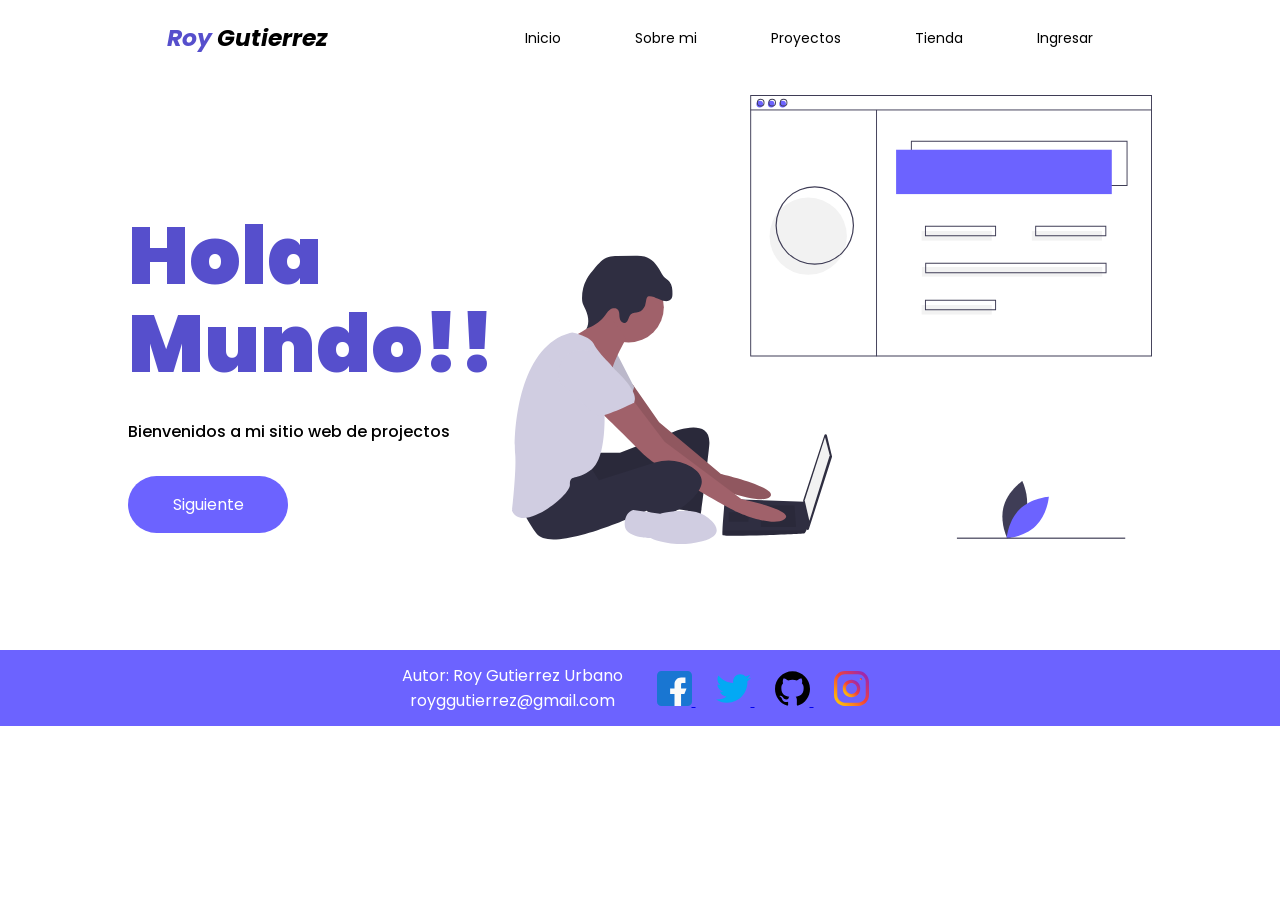
<file: index.html>
<!DOCTYPE html>
<html lang="es">
  <head>
    <meta charset="UTF-8" />
    <title>Roy Gutierrez</title>
    <!--<link rel="stylesheet" href="css/estilo.css" type="text/css" />-->
    <link rel="stylesheet" href="css/header.css" type="text/css" />
    <link rel="stylesheet" href="css/body.css" type="text/css" />
    <link rel="stylesheet" href="css/footer.css" type="text/css" />
    <link rel="shortcut icon" href="img/icono.ico" />
  </head>
  <body>
    <div id="header">
      <div id="logo">
        <h3>
          <a href="index.html"><span>Roy</span> Gutierrez </a>
        </h3>
      </div>
      <nav>
        <a href="index.html">Inicio</a>
        <a href="sobremi.html">Sobre mi</a>
        <a href="proyectos.html">Proyectos</a>
        <a href="tienda/index.html">Tienda</a>
        <a href="ingresar.html">Ingresar</a>
      </nav>
    </div>
    <div id="container">
      <div id="content-container">
        <h1>Hola Mundo!!</h1>
        <p>Bienvenidos a mi sitio web de projectos</p>
        <button>Siguiente</button>
      </div>
      <div id="bg-container">
        <img src="img/bg.svg" width="100%" alt="Fondo de Inicio" />
      </div>
    </div>
    <div id="footer-container">
      <footer>
        <div class="correo">
          <p>Autor: Roy Gutierrez Urbano</p>
          <p>
            <a href="mailto:royggutierrez@gmail.com">royggutierrez@gmail.com</a>
          </p>
        </div>
        <div class="redes">
          <a
            href="https://www.facebook.com/royggutierrez/"
            class="facebook"
            target="
          "
          >
            <img src="img/rs/facebook.svg" alt="Facebook" width="35px" />
          </a>
          <a
            href="https://twitter.com/royggutierrez"
            class="twitter"
            target="_blank"
          >
            <img src="img/rs/twitter.svg" alt="Twitter" width="35px" />
          </a>
          <a
            href="https://github.com/royggutierrez"
            class="github"
            target="_blank"
          >
            <img src="img/rs/github.svg" alt="GitHub" width="35px" />
          </a>
          <a
            href="https://www.instagram.com/royggutierrez/"
            class="instagram"
            target="_blank"
          >
            <img src="img/rs/instagram.svg" alt="Instagram" width="35px" />
          </a>
        </div>
      </footer>
    </div>
  </body>
</html>
</file>
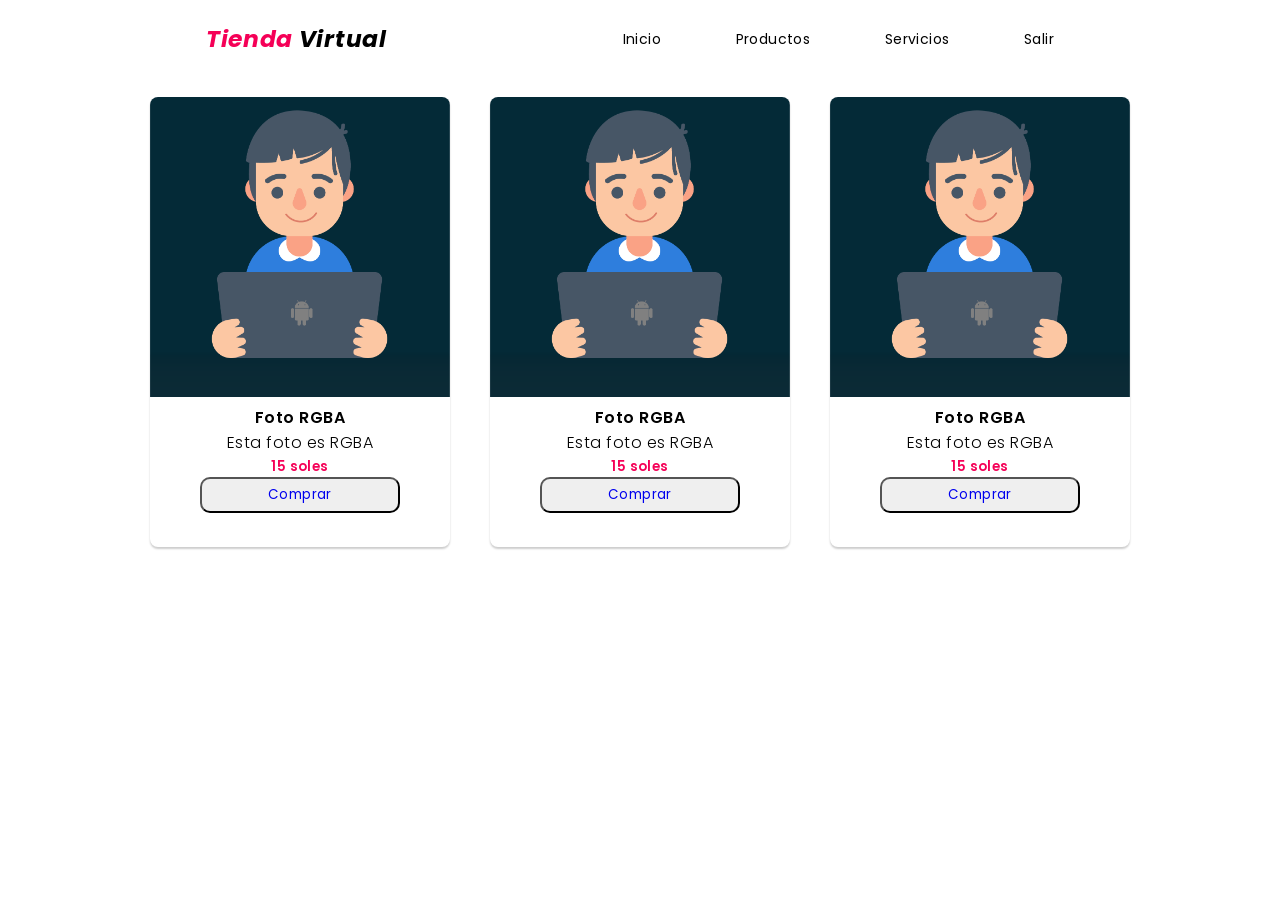
<file: tienda/index.html>
<!DOCTYPE html>
<html lang="es">
  <head>
    <meta charset="UTF-8" />
    <meta name="viewport" content="width=device-width, initial-scale=1.0" />
    <title>Tienda RG</title>
    <link rel="stylesheet" href="css/header.css" type="text/css" />
    <link rel="stylesheet" href="css/body.css" type="text/css" />
    <link rel="shortcut icon" href="/img/icono.ico" />
  </head>
  <body>
    <div id="header">
      <div id="logo">
        <h3>
          <a href="index.html"><span>Tienda</span> Virtual</a>
        </h3>
      </div>
      <nav>
        <a href="index.html">Inicio</a>
        <a href="productos.html">Productos</a>
        <a href="#">Servicios</a>
        <a href="../index.html">Salir</a>
      </nav>
    </div>
    <div class="container">
      <div class="card">
        <img src="img/imagen.png" alt="Imagen de tarjeta" width="100%" />
        <h4>Foto RGBA</h4>
        <p>Esta foto es RGBA</p>
        <h5>15 soles</h5>
        <button><a href="#">Comprar</a></button>
      </div>
      <div class="card">
        <img src="img/imagen.png" alt="Imagen de tarjeta" width="100%" />
        <h4>Foto RGBA</h4>
        <p>Esta foto es RGBA</p>
        <h5>15 soles</h5>
        <button><a href="#">Comprar</a></button>
      </div>
      <div class="card">
        <img src="img/imagen.png" alt="Imagen de tarjeta" width="100%" />
        <h4>Foto RGBA</h4>
        <p>Esta foto es RGBA</p>
        <h5>15 soles</h5>
        <button><a href="#">Comprar</a></button>
      </div>
    </div>
  </body>
</html>
</file>
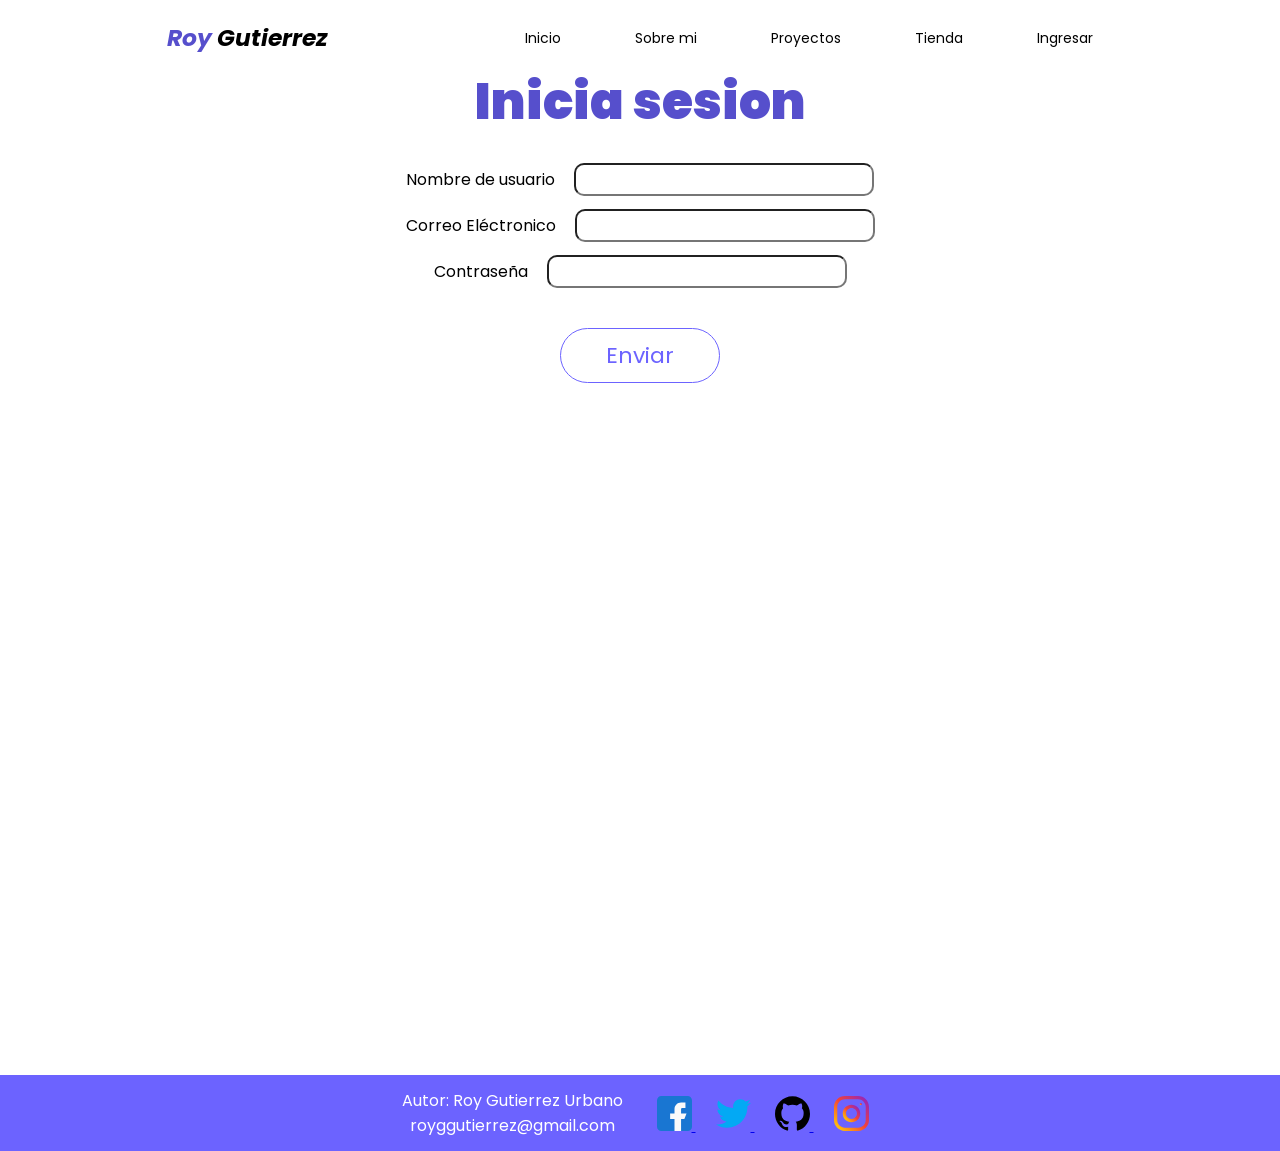
<file: ingresar.html>
<!DOCTYPE html>
<html lang="es">
  <head>
    <meta charset="UTF-8" />
    <title>Roy Gutierrez</title>
    <link rel="stylesheet" href="css/header.css" type="text/css" />
    <link rel="stylesheet" href="css/ingresar.css" type="text/css" />
    <link rel="stylesheet" href="css/footer.css" type="text/css" />
    <link rel="shortcut icon" href="img/icono.ico" />
  </head>
  <body>
    <div id="header">
      <div id="logo">
        <h3>
          <a href="index.html"><span>Roy</span> Gutierrez</a>
        </h3>
      </div>
      <nav>
        <a href="index.html">Inicio</a>
        <a href="sobremi.html">Sobre mi</a>
        <a href="proyectos.html">Proyectos</a>
        <a href="tienda/index.html">Tienda</a>
        <a href="ingresar.html">Ingresar</a>
      </nav>
    </div>
    <div id="container">
      <div id="form-container">
        <h1>Inicia sesion</h1>
        <form action="login.php" method="POST">
          <label for="username">Nombre de usuario</label>
          <input type="text" id="username" name="username" class="entrada" />
          <br />
          <label for="email">Correo Eléctronico</label>
          <input type="text" id="username" name="email" class="entrada" />
          <br />
          <label for="password">Contraseña</label>
          <input type="text" id="username" name="password" class="entrada" />
          <br />
          <button>Enviar</button>
        </form>
      </div>
    </div>
    <div id="footer-container">
      <footer>
        <div class="correo">
          <p>Autor: Roy Gutierrez Urbano</p>
          <p>
            <a href="mailto:royggutierrez@gmail.com">royggutierrez@gmail.com</a>
          </p>
        </div>
        <div class="redes">
          <a
            href="https://www.facebook.com/royggutierrez/"
            class="facebook"
            target="
          "
          >
            <img src="img/rs/facebook.svg" alt="Facebook" width="35px" />
          </a>
          <a
            href="https://twitter.com/royggutierrez"
            class="twitter"
            target="_blank"
          >
            <img src="img/rs/twitter.svg" alt="Twitter" width="35px" />
          </a>
          <a
            href="https://github.com/royggutierrez"
            class="github"
            target="_blank"
          >
            <img src="img/rs/github.svg" alt="GitHub" width="35px" />
          </a>
          <a
            href="https://www.instagram.com/royggutierrez/"
            class="instagram"
            target="_blank"
          >
            <img src="img/rs/instagram.svg" alt="Instagram" width="35px" />
          </a>
        </div>
      </footer>
    </div>
  </body>
</html>
</file>
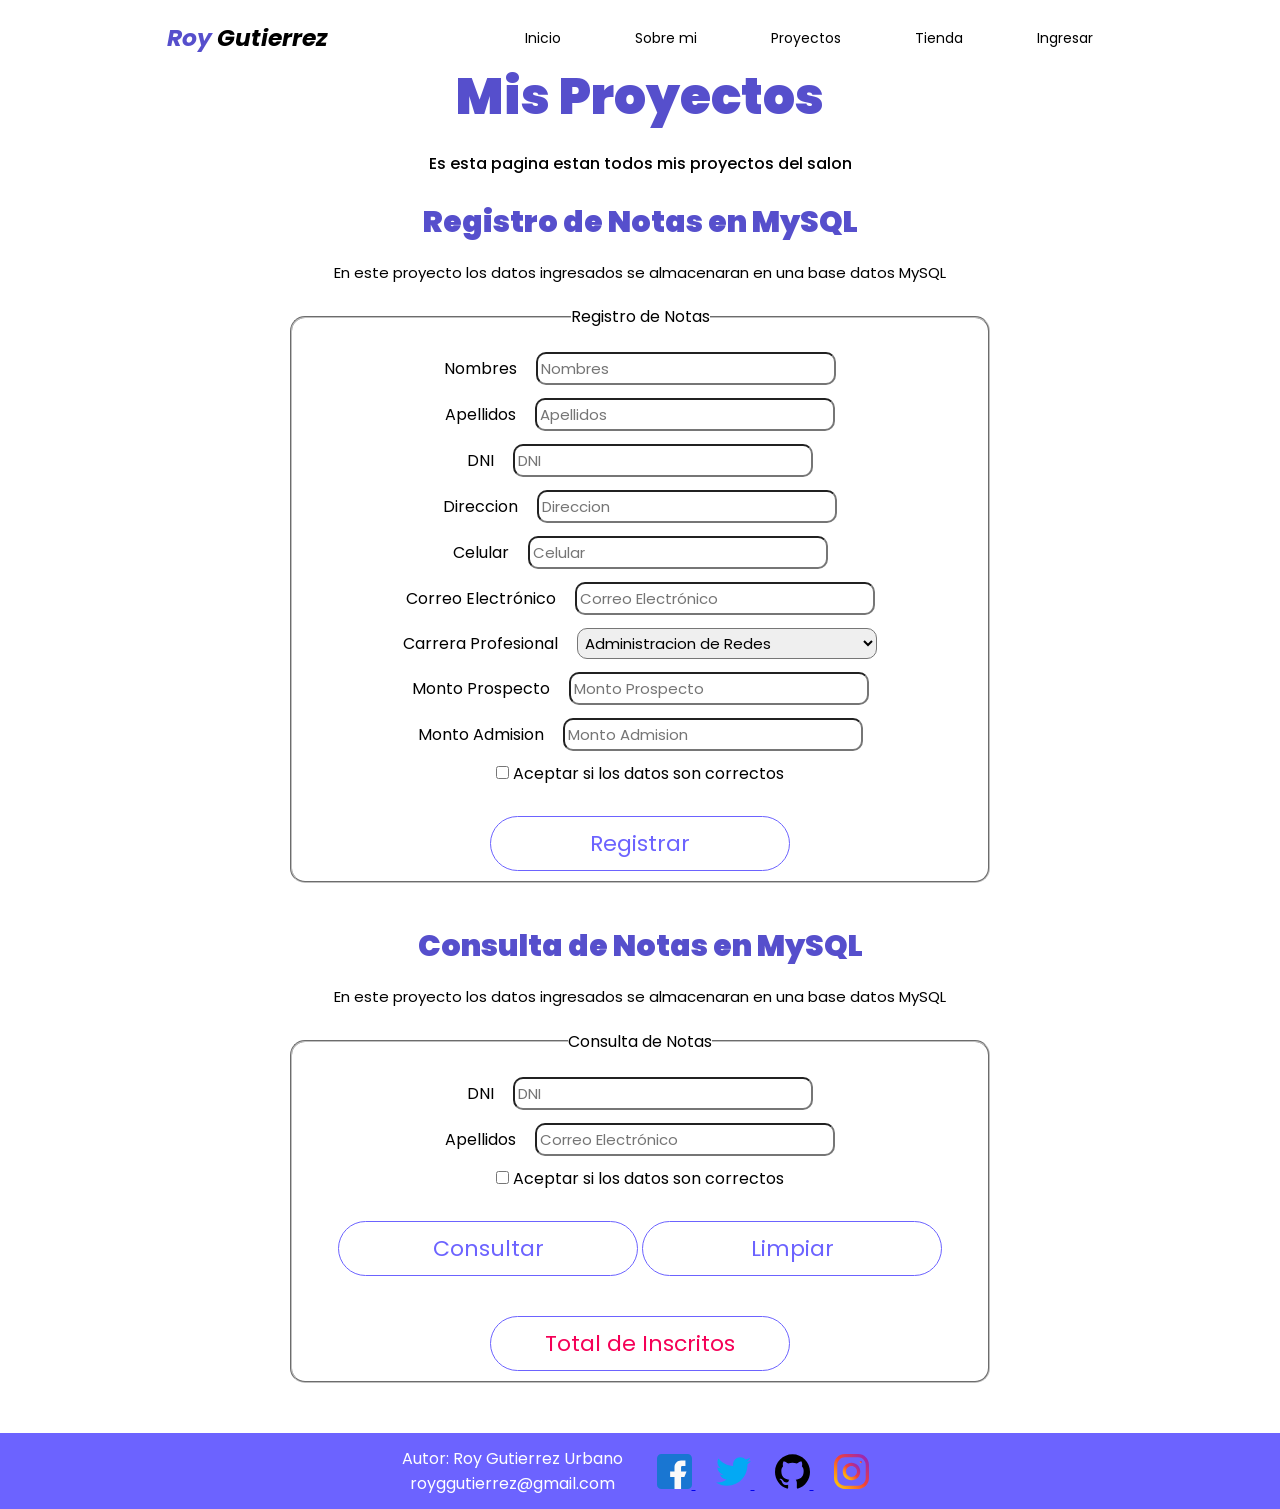
<file: proyectos.html>
<!DOCTYPE html>
<html lang="es">
  <head>
    <meta charset="UTF-8" />
    <title>Roy Gutierrez</title>
    <link rel="stylesheet" href="css/proyecto.css" type="text/css" />
    <link rel="stylesheet" href="css/header.css" type="text/css" />
    <link rel="stylesheet" href="css/footer.css" type="text/css" />
    <link rel="shortcut icon" href="img/icono.ico" />
    <!--<link rel="stylesheet" href="css/body.css" type="text/css" />-->
  </head>
  <body>
    <div id="header">
      <div id="logo">
        <h3><a href="index.html"><span>Roy</span> Gutierrez</a></h3>
      </div>
      <nav>
        <a href="index.html">Inicio</a>
        <a href="sobremi.html">Sobre mi</a>
        <a href="proyectos.html">Proyectos</a>
        <a href="tienda/index.html">Tienda</a>
        <a href="ingresar.html">Ingresar</a>
      </nav>
    </div>
    <div id="container">
      <h1>Mis Proyectos</h1>
      <p class="principal">
        Es esta pagina estan todos mis proyectos del salon
      </p>
      <div id="mysql">
        <h2>Registro de Notas en MySQL</h2>
        <p class="parrafo-projecto">En este proyecto los datos ingresados se almacenaran en una base datos MySQL</p>
      <fieldset class="padre">
        <legend>Registro de Notas</legend>
        <form action="registro.php" method="POST">
          <label for="name">Nombres</label>
          <input type="text" name="nom" id="name" placeholder="Nombres" class="form" required/>
          <br />
          <label for="lastname">Apellidos</label>
          <input type="text" name="apel" id="lastname" placeholder="Apellidos" class="form" required/>
          <br />
          <label for="dni">DNI</label>
          <input type="text" name="dni" id="dni" placeholder="DNI" class="form" required/>
          <br />
          <label for="direccion">Direccion</label>
          <input type="text" name="dire" id="direccion" placeholder="Direccion" class="form" required/>
          <br />
          <label for="celular">Celular</label>
          <input type="tel" name="celu" id="celular" placeholder="Celular" class="form" required/>
          <br />
          <label for="correo">Correo Electrónico</label>
          <input type="email" name="core" id="correo" placeholder="Correo Electrónico" class="form" required/>
          <br />
          <label for="careers">Carrera Profesional</label>
          <select name="car"  id="careers" class="form">
            <option value="Administracion de Redes">
              Administracion de Redes
            </option>
            <option value="Administracion de Empresas">
              Administracion de Empresas
            </option>
            <option value="Electricidad Industrial">
              Electricidad Industrial
            </option>
            <option value="Mecatrónica automotriz">
              Mecatrónica automotriz
            </option>
          </select>
          <br />
          <label for="montop">Monto Prospecto</label>
          <input type="text" id="montop" name="montop" placeholder="Monto Prospecto" class="form" required/>
          <br />
          <label for="montoa">Monto Admision</label>
          <input type="text" id="montoa" name="montoa" placeholder="Monto Admision" class="form" required/>
          <br />
          <input type="checkbox" id="check" value="" required>
          <label for="check">Aceptar si los datos son correctos</label>
          <br>
          <button type="submit" class="enviar">Registrar</button>
        </form>
      </fieldset>
      </div>
      <!--BLOQUE DE CONSULTAS-->
      <div id="mysql">
        <h2>Consulta de Notas en MySQL</h2>
        <p class="parrafo-projecto">En este proyecto los datos ingresados se almacenaran en una base datos MySQL</p>
      <fieldset class="padre">
        <legend>Consulta de Notas</legend>
        <form action="consulta.php" method="POST">
          <label for="dni">DNI</label>
          <input type="text" name="dni" placeholder="DNI" class="form" required/>
          <br />
          <label for="corre">Apellidos</label>
          <input type="text" id="corre" name="cori" placeholder="Correo Electrónico" class="form"/>
          <br>
          <input type="checkbox" id="checked" value="" required>
          <label for="checked">Aceptar si los datos son correctos</label>
          <br />
          <button type="submit" class="enviar">Consultar</button>
          <button type="reset" class="enviar">Limpiar</button>
          <button class="enviar" type="submit"><a href="total.php" style="text-decoration: none; color: #f50057;">Total de Inscritos</a></button>
        </form>
      </fieldset>
      </div>
      </div>
    </div>
    <div id="footer-container">
      <footer>
        <div class="correo">
          <p>Autor: Roy Gutierrez Urbano</p>
          <p><a href="mailto:royggutierrez@gmail.com">royggutierrez@gmail.com</a></p>
        </div>
        <div class="redes">
          <a href="https://www.facebook.com/royggutierrez/" class="facebook" target="
          ">
            <img src="img/rs/facebook.svg" alt="Facebook" width="35px">
          </a>
          <a href="https://twitter.com/royggutierrez" class="twitter" target="_blank">
            <img src="img/rs/twitter.svg" alt="Twitter" width="35px">
          </a>
          <a href="https://github.com/royggutierrez" class="github" target="_blank">
            <img src="img/rs/github.svg" alt="GitHub" width="35px">
          </a>
          <a href="https://www.instagram.com/royggutierrez/" class="instagram" target="_blank">
            <img src="img/rs/instagram.svg" alt="Instagram" width="35px">
          </a>
        </div>
      </footer>
    </div>
  </body>
</html>
</file>
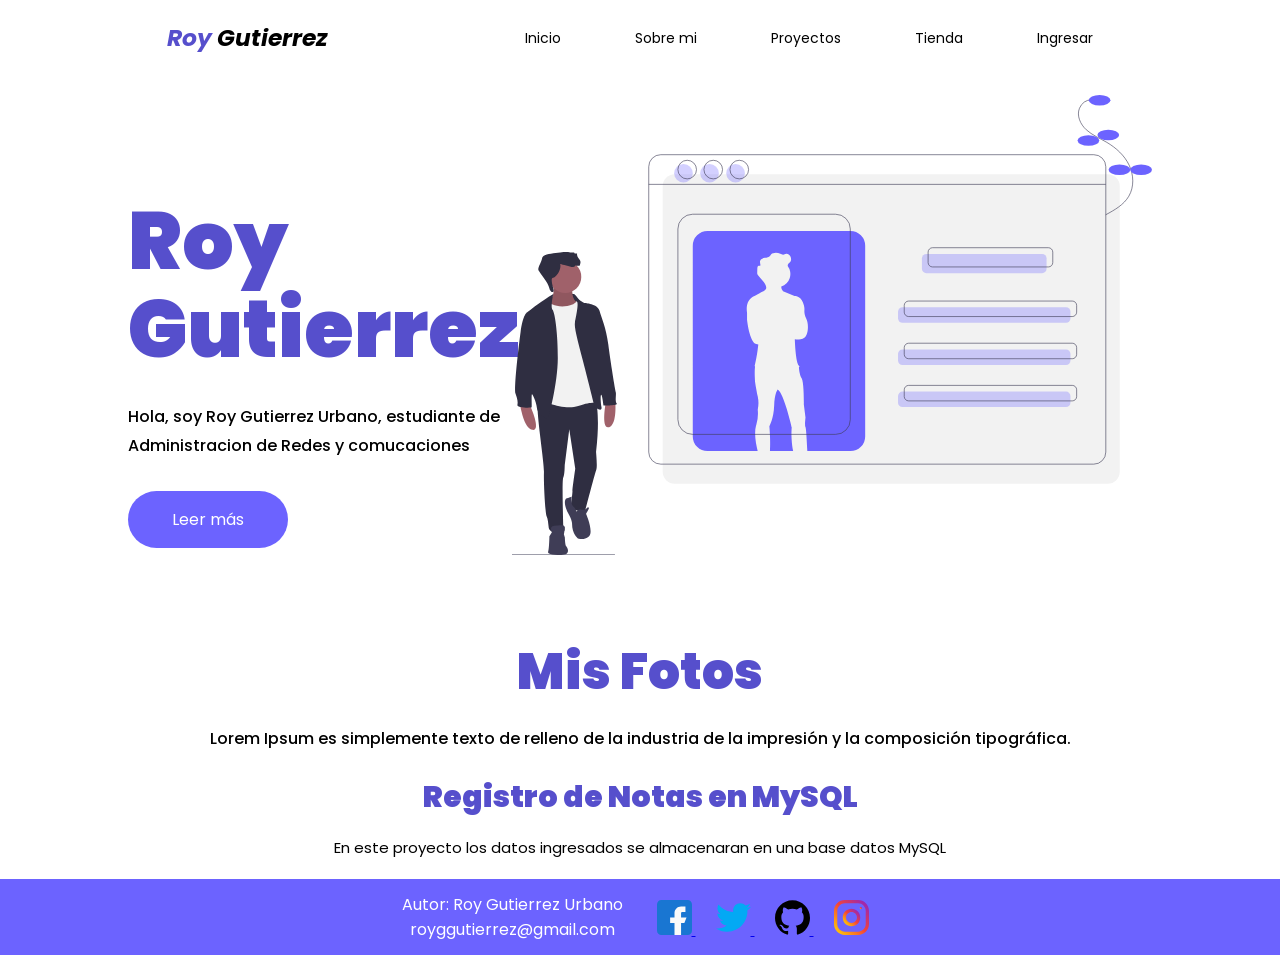
<file: sobremi.html>
<!DOCTYPE html>
<html lang="es">
  <head>
    <meta charset="UTF-8" />
    <title>Roy Gutierrez</title>
    <link rel="stylesheet" href="css/header.css" type="text/css" />
    <link rel="stylesheet" href="css/body.css" type="text/css" />
    <link rel="stylesheet" href="css/footer.css" type="text/css" />
    <link rel="stylesheet" href="css/sobremi.css" type="text/css" />
    <link rel="shortcut icon" href="img/icono.ico" />
  </head>
  <body>
    <div id="header">
      <div id="logo">
        <h3>
          <a href="index.html"><span>Roy</span> Gutierrez</a>
        </h3>
      </div>
      <nav>
        <a href="index.html">Inicio</a>
        <a href="sobremi.html">Sobre mi</a>
        <a href="proyectos.html">Proyectos</a>
        <a href="tienda/index.html">Tienda</a>
        <a href="ingresar.html">Ingresar</a>
      </nav>
    </div>
    <div id="container">
      <div id="content-container">
        <h1>Roy Gutierrez</h1>
        <p>
          Hola, soy Roy Gutierrez Urbano, estudiante de Administracion de Redes
          y comucaciones
        </p>
        <button>Leer más</button>
      </div>
      <div id="bg-container">
        <img src="img/about-me.svg" width="100%" alt="Fondo de Sobre mi" />
      </div>
    </div>
    <div id="container-habilidades">
      <h1>Mis Fotos</h1>
      <p class="principal">
        Lorem Ipsum es simplemente texto de relleno de la industria de la
        impresión y la composición tipográfica.
      </p>
      <div id="habilidades">
        <h2>Registro de Notas en MySQL</h2>
        <p class="parrafo-projecto">
          En este proyecto los datos ingresados se almacenaran en una base datos
          MySQL
        </p>
      </div>
    </div>
    <div id="footer-container">
      <footer>
        <div class="correo">
          <p>Autor: Roy Gutierrez Urbano</p>
          <p>
            <a href="mailto:royggutierrez@gmail.com">royggutierrez@gmail.com</a>
          </p>
        </div>
        <div class="redes">
          <a
            href="https://www.facebook.com/royggutierrez/"
            class="facebook"
            target="
          "
          >
            <img src="img/rs/facebook.svg" alt="Facebook" width="35px" />
          </a>
          <a
            href="https://twitter.com/royggutierrez"
            class="twitter"
            target="_blank"
          >
            <img src="img/rs/twitter.svg" alt="Twitter" width="35px" />
          </a>
          <a
            href="https://github.com/royggutierrez"
            class="github"
            target="_blank"
          >
            <img src="img/rs/github.svg" alt="GitHub" width="35px" />
          </a>
          <a
            href="https://www.instagram.com/royggutierrez/"
            class="instagram"
            target="_blank"
          >
            <img src="img/rs/instagram.svg" alt="Instagram" width="35px" />
          </a>
        </div>
      </footer>
    </div>
  </body>
</html>
</file>
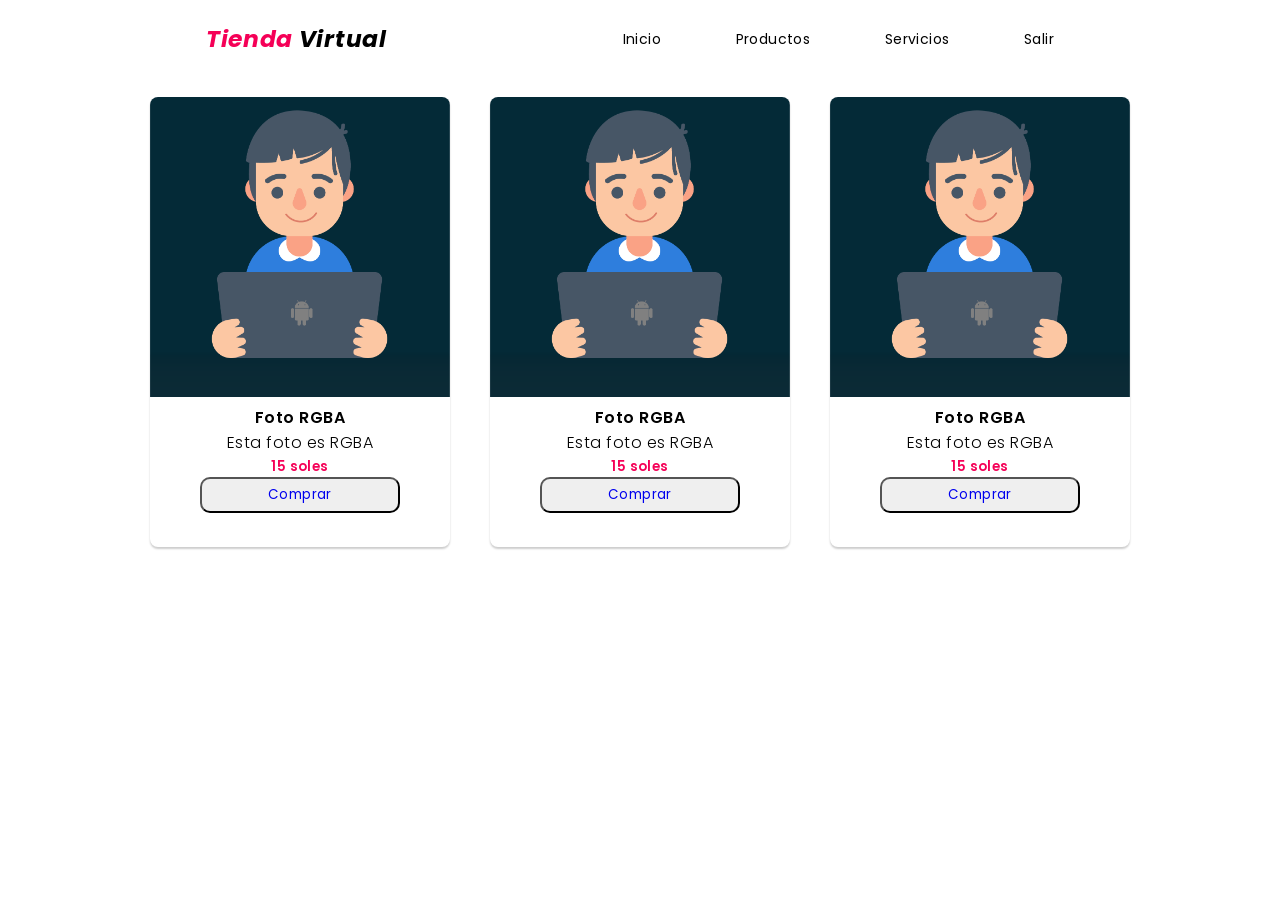
<file: tienda/productos.html>
<!DOCTYPE html>
<html lang="es">
  <head>
    <meta charset="UTF-8" />
    <meta name="viewport" content="width=device-width, initial-scale=1.0" />
    <title>Tienda RG</title>
    <link rel="stylesheet" href="css/header.css" type="text/css" />
    <link rel="stylesheet" href="css/body.css" type="text/css" />
    <link rel="shortcut icon" href="/img/icono.ico" />
  </head>
  <body>
    <div id="header">
      <div id="logo">
        <h3>
          <a href="index.html"><span>Tienda</span> Virtual</a>
        </h3>
      </div>
      <nav>
        <a href="index.html">Inicio</a>
        <a href="#">Productos</a>
        <a href="#">Servicios</a>
        <a href="../index.html">Salir</a>
      </nav>
    </div>
    <div class="container">
      <div class="card">
        <img src="img/imagen.png" alt="Imagen de tarjeta" width="100%" />
        <h4>Foto RGBA</h4>
        <p>Esta foto es RGBA</p>
        <h5>15 soles</h5>
        <button><a href="#">Comprar</a></button>
      </div>
      <div class="card">
        <img src="img/imagen.png" alt="Imagen de tarjeta" width="100%" />
        <h4>Foto RGBA</h4>
        <p>Esta foto es RGBA</p>
        <h5>15 soles</h5>
        <button><a href="#">Comprar</a></button>
      </div>
      <div class="card">
        <img src="img/imagen.png" alt="Imagen de tarjeta" width="100%" />
        <h4>Foto RGBA</h4>
        <p>Esta foto es RGBA</p>
        <h5>15 soles</h5>
        <button><a href="#">Comprar</a></button>
      </div>
    </div>
  </body>
</html>
</file>
<file: css/estilo.css>
#header {
  padding: 20px;
  width: 100%;
  background: #fff;
  text-align: center;
  display: flex;
  flex-direction: row;
  justify-content: space-evenly;
  align-items: center;
}
#header #logo {
  font-style: italic;
  font-size: 20px;
}
#header #logo h3 a {
  text-decoration: none;
  color: #000;
}
#header #logo span {
  color: #564fcc;
}
#header nav {
  color: #000;
}
#header nav a {
  font-size: 14px;
  text-decoration: none;
  padding: 10px;
  text-align: center;
  color: black;
  border-radius: 30px;
  padding: 10px 20px;
  margin-left: 30px;
  cursor: pointer;
}
#header nav a:hover {
  opacity: 0.9;
  background-color: #564fcc;
  cursor: pointer;
  color: white;
}
#container {
  overflow: hidden;
  display: flex;
  flex-direction: row;
  justify-content: center;
  padding-top: 20px;
  height: 575px;
}
#bg-container {
  width: 50%;
}
#bg-container svg {
  width: 100%;
  height: 90%;
}

#content-container {
  width: 30%;
  display: flex;
  flex-direction: column;
  justify-content: center;
}
#content-container h1 {
  color: #564fcc;
  font-weight: 900;
  font-size: 80px;
  line-height: 0.9em;
  margin-bottom: 30px;
}
#content-container p {
  line-height: 1.8em;
  font-weight: 500;
}

#content-container button {
  border: none;
  outline: none;
  color: #fff;
  background-color: #6c63ff;
  padding: 16px 0px;
  border-radius: 40px;
  font-size: 16px;
  width: 160px;
  margin-top: 30px;
  cursor: pointer;
}
#content-container button:hover {
  opacity: 0.9;
}
</file>
<file: css/header.css>
@import url("https://fonts.googleapis.com/css2?family=Poppins:ital,wght@0,100;0,200;0,300;0,400;0,500;0,600;0,700;0,800;0,900;1,100;1,200;1,300;1,400;1,500;1,600;1,700;1,800;1,900&display=swap");

* {
  padding: 0;
  margin: 0;
  font-family: "Poppins", sans-serif;
  box-sizing: border-box;
}

#header {
  padding: 20px;
  width: 100%;
  background: #fff;
  text-align: center;
  display: flex;
  flex-direction: row;
  justify-content: space-evenly;
  align-items: center;
}
#header #logo {
  font-style: italic;
  font-size: 20px;
}
#header #logo h3 a {
  text-decoration: none;
  color: #000;
}
#header #logo span {
  color: #564fcc;
}
#header nav {
  color: #000;
}
#header nav a {
  font-size: 14px;
  text-decoration: none;
  padding: 10px;
  text-align: center;
  color: black;
  border-radius: 30px;
  padding: 10px 20px;
  margin-left: 30px;
  cursor: pointer;
}
#header nav a:hover {
  opacity: 0.9;
  background-color: #564fcc;
  cursor: pointer;
  color: white;
}
</file>
<file: css/body.css>
#container {
  overflow: hidden;
  display: flex;
  flex-direction: row;
  justify-content: center;
  padding-top: 20px;
  height: 575px;
}

#bg-container {
  width: 50%;
}
#bg-container svg {
  width: 100%;
  height: 90%;
}

#content-container {
  width: 30%;
  display: flex;
  flex-direction: column;
  justify-content: center;
}
#content-container h1 {
  color: #564fcc;
  font-weight: 900;
  font-size: 80px;
  line-height: 1.1em;
  margin-bottom: 30px;
}
#content-container p {
  line-height: 1.8em;
  font-weight: 500;
}

#content-container button {
  border: none;
  outline: none;
  color: #fff;
  background-color: #6c63ff;
  padding: 16px 0px;
  border-radius: 40px;
  font-size: 16px;
  width: 160px;
  margin-top: 30px;
  cursor: pointer;
}
#content-container button:hover {
  opacity: 0.9;
}
</file>
<file: css/footer.css>
@import url("https://fonts.googleapis.com/css2?family=Poppins:ital,wght@0,100;0,200;0,300;0,400;0,500;0,600;0,700;0,800;0,900;1,100;1,200;1,300;1,400;1,500;1,600;1,700;1,800;1,900&display=swap");

* {
  padding: 0;
  margin: 0;
  font-family: "Poppins", sans-serif;
  box-sizing: border-box;
}
#footer-container {
  text-align: center;
  padding: 3px;
  background-color: #6c63ff;
}

#footer-container .correo {
  color: white;
  display: inline-block;
  page-break-after: 10px;
  display: inline-block;
  margin: 10px;
}

#footer-container .correo a {
  text-decoration: none;
  color: white;
}
#footer-container .redes {
  display: inline-block;
  page-break-after: 10px;
  display: inline-block;
  margin: 10px;
}

#footer-container .redes a {
  margin: 10px;
  cursor: pointer;
  text-transform: none;
  padding-bottom: 5px;
}
</file>
<file: tienda/css/header.css>
@import url("https://fonts.googleapis.com/css2?family=Poppins:ital,wght@0,100;0,200;0,300;0,400;0,500;0,600;0,700;0,800;0,900;1,100;1,200;1,300;1,400;1,500;1,600;1,700;1,800;1,900&display=swap");

* {
  padding: 0;
  margin: 0;
  font-family: "Poppins", sans-serif;
  box-sizing: border-box;
}

#header {
  padding: 20px;
  width: 100%;
  background: #fff;
  text-align: center;
  display: flex;
  flex-direction: row;
  justify-content: space-evenly;
  align-items: center;
}
#header #logo {
  font-style: italic;
  font-size: 20px;
}
#header #logo h3 a {
  text-decoration: none;
  color: #000;
}
#header #logo span {
  color: #f50057;
}
#header nav {
  color: #000;
}
#header nav a {
  font-size: 14px;
  text-decoration: none;
  padding: 10px;
  text-align: center;
  color: black;
  border-radius: 30px;
  padding: 10px 20px;
  margin-left: 30px;
  cursor: pointer;
}
#header nav a:hover {
  opacity: 0.9;
  background-color: #f50057;
  cursor: pointer;
  color: white;
}
</file>
<file: tienda/css/body.css>
@import url("https://fonts.googleapis.com/css2?family=Poppins:ital,wght@0,100;0,200;0,300;0,400;0,500;0,600;0,700;0,800;0,900;1,100;1,200;1,300;1,400;1,500;1,600;1,700;1,800;1,900&display=swap");

* {
  padding: 0;
  margin: 0;
  font-family: "Poppins", sans-serif;
  letter-spacing: 0.03em;
  line-height: 1.6;
}
.container {
  width: 100%;
  max-width: 1200px;
  height: 430px;
  display: flex;
  flex-wrap: wrap;
  justify-content: center;
  margin: auto;
}

.container .card {
  width: 300px;
  height: 450px;
  border-radius: 8px;
  box-shadow: 0 2px 2px rgba(0, 0, 0, 0.2);
  overflow: hidden;
  margin: 20px;
  text-align: center;
  transition: all 0.25s;
}
.container .card:hover {
  transform: translateY(-15px);
  box-shadow: 0 12px 16px rgba(0, 0, 0, 0.2);
}
/*
.container .card img {
  width: 330px;
  height: 220px;
}
*/
.container .card h4 {
  font-weight: 600;
}

.container .card p {
  padding: 0 1rem;
  font-size: 16px;
  font-weight: 300;
}
.container .card h5 {
  font-weight: 600;
  color: #f50057;
}

.container .card button {
  border-radius: 10px;
  width: 200px;
  padding: 5px;
  cursor: pointer;
}
.container .card button a {
  text-decoration: none;
}
</file>
<file: css/ingresar.css>
#form-container {
  justify-content: center;
  text-align: center;
  height: 1000px;
}
#form-container h1 {
  color: #564fcc;
  font-weight: 900;
  font-size: 50px;
  line-height: 1.1em;
  margin-bottom: 30px;
  text-align: center;
}

#form-container form {
  margin-top: 20px;
  text-align: center;
  width: 700px;
  margin: auto;
  border-radius: 15px;
  text-align: center;
  margin-bottom: 50px;
}
#form-container form .entrada {
  width: 300px;
  padding: 3px;
  font-size: 15px;
  margin: 3px 0 10px 15px;
  border-radius: 10px;
}
#form-container form button {
  border: 1px solid #6c63ff;
  color: #6c63ff;
  background: transparent;
  /*background-color: #6c63ff;*/
  padding: 10px;
  border-radius: 40px;
  font-size: 22px;
  width: 160px;
  margin-top: 30px;
  cursor: pointer;
  margin-bottom: 10px;
}
#form-container form button:hover {
  opacity: 0.9;
  background: #6c63ff;
  color: #fff;
}
</file>
<file: css/proyecto.css>
#container {
  overflow: hidden;
  display: contents;
  /*flex-direction: row;*/
  justify-content: center;
  padding-top: 20px;
  height: 575px;
  text-align: justify;
}
#container h1 {
  color: #564fcc;
  font-weight: 900;
  font-size: 50px;
  line-height: 0.9em;
  margin-bottom: 30px;
  text-align: center;
}
#container .principal {
  line-height: 1.8em;
  font-weight: 500;
  text-align: center;
}
#mysql h2 {
  color: #564fcc;
  font-weight: 900;
  font-size: 30px;
  line-height: 0.9em;
  margin-bottom: 5px;
  margin-top: 30px;
  text-align: center;
  margin-bottom: 25px;
}
#mysql p {
  font-size: 15px;
  line-height: 0.9em;
  margin-bottom: 5px;
  margin-top: 30px;
  text-align: center;
  margin-bottom: 25px;
}
#mysql .padre {
  width: 700px;
  margin: auto;
  border-radius: 15px;
  text-align: center;
  margin-bottom: 50px;
}

#mysql .padre form {
  margin-top: 20px;
  text-align: center;
}

#mysql .padre form .form {
  width: 300px;
  padding: 3px;
  font-size: 15px;
  margin: 3px 0 10px 15px;
  border-radius: 10px;
}
#mysql .padre .hijo {
  width: 550px;
  margin: 0 auto;
  border-radius: 15px;
}
#mysql .padre .enviar {
  border: 1px solid #6c63ff;
  color: #6c63ff;
  background: transparent;
  /*background-color: #6c63ff;*/
  padding: 10px;
  border-radius: 40px;
  font-size: 22px;
  width: 300px;
  margin-top: 30px;
  cursor: pointer;
  margin-bottom: 10px;
}

#mysql .enviar:hover {
  opacity: 0.9;
  background: #6c63ff;
  color: #fff;
}

#mysql .padre form .btn .boton {
  border: 1px solid #6c63ff;
  color: #6c63ff;
  background: transparent;
  /*background-color: #6c63ff;*/
  padding: 10px;
  border-radius: 40px;
  font-size: 22px;
  width: 300px;
  margin-top: 30px;
  cursor: pointer;
  margin-bottom: 10px;
}
#mysql .padre .boton a {
  text-decoration: none;
}

#mysql .boton:hover {
  opacity: 0.9;
  background: #6c63ff;
  color: #fff;
}
</file>
<file: css/sobremi.css>
#container-habilidades {
  overflow: hidden;
  display: contents;
  /*flex-direction: row;*/
  justify-content: center;
  padding-top: 20px;
  height: 575px;
  text-align: justify;
}
#container-habilidades h1 {
  color: #564fcc;
  font-weight: 900;
  font-size: 50px;
  line-height: 0.9em;
  margin-bottom: 30px;
  text-align: center;
}
#container-habilidades .principal {
  line-height: 1.8em;
  font-weight: 500;
  text-align: center;
}
#habilidades h2 {
  color: #564fcc;
  font-weight: 900;
  font-size: 30px;
  line-height: 0.9em;
  margin-bottom: 5px;
  margin-top: 30px;
  text-align: center;
  margin-bottom: 25px;
}
#habilidades p {
  font-size: 15px;
  line-height: 0.9em;
  margin-bottom: 5px;
  margin-top: 30px;
  text-align: center;
  margin-bottom: 25px;
}
#habilidades .padre {
  width: 700px;
  margin: auto;
  border-radius: 15px;
  text-align: center;
  margin-bottom: 50px;
}

#habilidades .padre form {
  margin-top: 20px;
  text-align: center;
}

#habilidades .padre form .form {
  width: 300px;
  padding: 3px;
  font-size: 15px;
  margin: 3px 0 10px 15px;
  border-radius: 10px;
}
#habilidades .padre .hijo {
  width: 550px;
  margin: 0 auto;
  border-radius: 15px;
}
#habilidades .padre .enviar {
  border: 1px solid #6c63ff;
  color: #6c63ff;
  background: transparent;
  /*background-color: #6c63ff;*/
  padding: 10px;
  border-radius: 40px;
  font-size: 22px;
  width: 160px;
  margin-top: 30px;
  cursor: pointer;
  margin-bottom: 10px;
}
#habilidades .enviar:hover {
  opacity: 0.9;
  background: #6c63ff;
  color: #fff;
}
</file>
